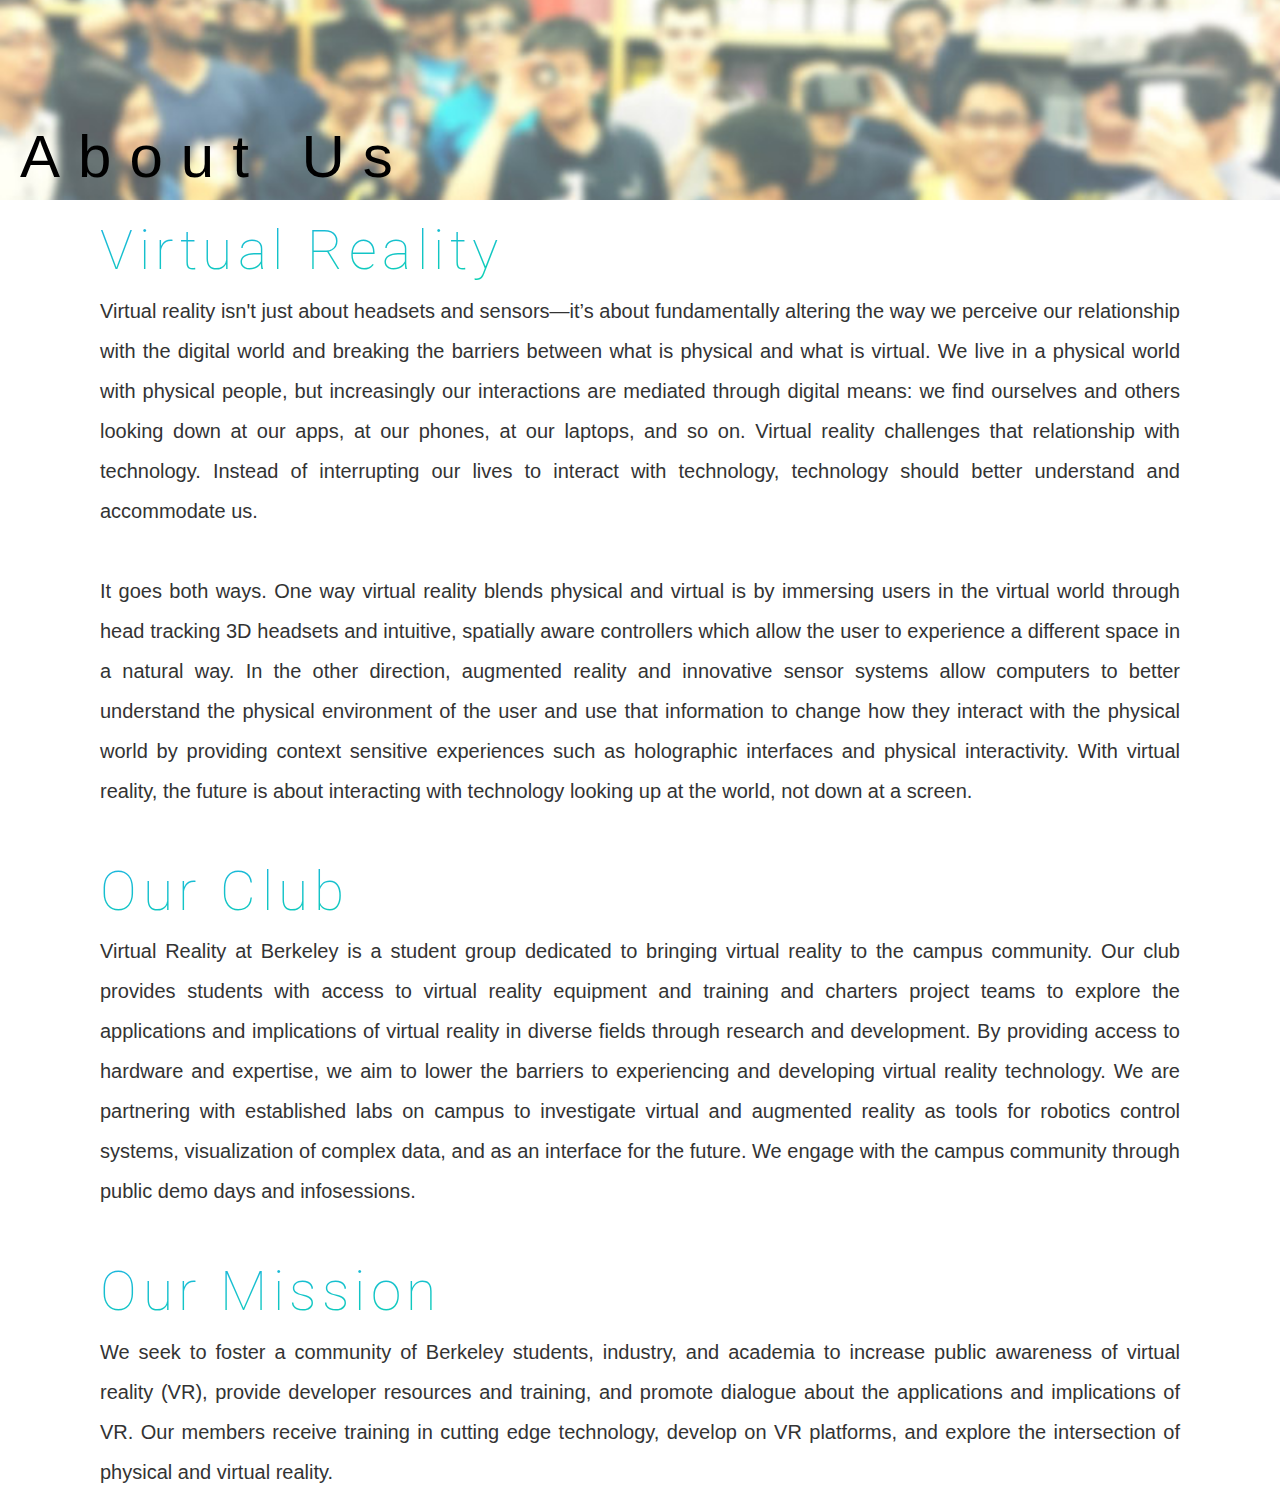
<file: about.html>
<html lang="en">
<head>
    <meta charset="utf-8">
    <meta http-equiv="X-UA-Compatible" content="IE=edge">
    <meta name="viewport" content="width=device-width, initial-scale=1">
    <!--[if lt IE 9]>
      <script>
        document.createElement('video');
      </script>
    <![endif]-->
    <!-- The above 3 meta tags *must* come first in the head; any other head content must come *after* these tags -->
    <title>About: Virtual Reality at Berkeley</title>
    <link rel="icon" href="http://vr.berkeley.edu/favicon.ico" type="image/x-icon">

    <!-- Bootstrap -->
    <link rel="stylesheet" type="text/css" href="css/aboutstyle.css">
    <link href="css/bootstrap.min.css" rel="stylesheet">

    <! -- Custom Fonts -->
    <link href='https://fonts.googleapis.com/css?family=Roboto:400,100,500,700,300italic,100italic,300' rel='stylesheet' type='text/css'>

    <!-- HTML5 shim and Respond.js for IE8 support of HTML5 elements and media queries -->
    <!-- WARNING: Respond.js doesn't work if you view the page via file:// -->
    <!--[if lt IE 9]>
      <script src="https://oss.maxcdn.com/html5shiv/3.7.2/html5shiv.min.js"></script>
      <script src="https://oss.maxcdn.com/respond/1.4.2/respond.min.js"></script>
    <![endif]-->
</head>
<body>
<div class="headerimage">
	<span>About Us</span>
</div>
<div class="vr">
	<h1>Virtual Reality</h1>
	<p>Virtual reality isn't just about headsets and sensors—it’s about fundamentally altering the way we perceive our relationship with the digital world and breaking the barriers between what is physical and what is virtual. We live in a physical world with physical people, but increasingly our interactions are mediated through digital means: we find ourselves and others looking down at our apps, at our phones, at our laptops, and so on. Virtual reality challenges that relationship with technology. Instead of interrupting our lives to interact with technology, technology should better understand and accommodate us.
	<br><br>
	It goes both ways. One way virtual reality blends physical and virtual is by immersing users in the virtual world through head tracking 3D headsets and intuitive, spatially aware controllers which allow the user to experience a different space in a natural way. In the other direction, augmented reality and innovative sensor systems allow computers to better understand the physical environment of the user and use that information to change how they interact with the physical world by providing context sensitive experiences such as holographic interfaces and physical interactivity. With virtual reality, the future is about interacting with technology looking up at the world, not down at a screen.</p>
</div>
<br>
<div class="ourclub">
	<h1>Our Club</h1>
	<p>Virtual Reality at Berkeley is a student group dedicated to bringing virtual reality to the campus community. Our club provides students with access to virtual reality equipment and training and charters project teams to explore the applications and implications of virtual reality in diverse fields through research and development. By providing access to hardware and expertise, we aim to lower the barriers to experiencing and developing virtual reality technology. We are partnering with established labs on campus to investigate virtual and augmented reality as tools for robotics control systems, visualization of complex data, and as an interface for the future. We engage with the campus community through public demo days and infosessions.</p>
</div>
<br>
<div class="mission">
	<h1>Our Mission</h1>
	<p>We seek to foster a community of Berkeley students, industry, and academia to increase public awareness of virtual reality (VR), provide developer resources and training, and promote dialogue about the applications and implications of VR. Our members receive training in cutting edge technology, develop on VR platforms, and explore the intersection of physical and virtual reality.</p>
</div>


</body>
</html>
</file>
<file: css/aboutstyle.css>
html {
	height: 100%;
}


body {
	padding: 0;
	margin: 0;
	min-height: 100%;
    font-family: 'Roboto', sans-serif;
    font-weight: 100;
}

.headerimage {
	width:100%;
	height:200px;
	background-image:url("../photos/funny22.jpg");
	background-size:cover;
	background-position: center;
	position: relative;
}

.headerimage span {
	position: absolute;
	bottom: 0;
	color: black;
	font-size: 60px;
	margin-left: 20px;
	letter-spacing: .3em;

}
.vr {
	text-align: center;
	padding-left: 100px;
	padding-right: 100px;
	font-size: 20px;
	text-align: justify;
	font-weight: 300;
	line-height: 2em;
}

.ourclub {
	text-align: center;
	padding-left: 100px;
	padding-right: 100px;
	font-size: 20px;
	text-align: justify;
	font-weight: 300;
	line-height: 2em;
}

.mission {
	text-align: center;
	padding-left: 100px;
	padding-right: 100px;
	font-size: 20px;
	text-align: justify;
	font-weight: 300;
	line-height: 2em;
}
.vr h1{

	font-family: 'Roboto', sans-serif;
	font-weight: 100;
	letter-spacing: .1em;
	background: -webkit-linear-gradient(left top, #1DB3E2, #03DF9B); /* For Safari 5.1 to 6.0 */
	background: -o-linear-gradient(bottom right, #1DB3E2, #03DF9B); /* For Opera 11.1 to 12.0 */
	background: -moz-linear-gradient(bottom right, #1DB3E2, #03DF9B); /* For Firefox 3.6 to 15 */
	background: linear-gradient(to bottom right,#1DB3E2, #03DF9B); /* Standard syntax */
	-webkit-background-clip: text;
	-webkit-text-fill-color: transparent;
	font-size: 55px;
}

.ourclub h1 {
	font-family: 'Roboto', sans-serif;
	font-weight: 100;
	letter-spacing: .1em;
	background: -webkit-linear-gradient(left top, #1DB3E2, #03DF9B); /* For Safari 5.1 to 6.0 */
	background: -o-linear-gradient(bottom right, #1DB3E2, #03DF9B); /* For Opera 11.1 to 12.0 */
	background: -moz-linear-gradient(bottom right, #1DB3E2, #03DF9B); /* For Firefox 3.6 to 15 */
	background: linear-gradient(to bottom right,#1DB3E2, #03DF9B); /* Standard syntax */
	-webkit-background-clip: text;
	-webkit-text-fill-color: transparent;
	font-size: 55px;
}

.mission h1{
	font-family: 'Roboto', sans-serif;
	font-weight: 100;
	letter-spacing: .1em;
	background: -webkit-linear-gradient(left top, #1DB3E2, #03DF9B); /* For Safari 5.1 to 6.0 */
	background: -o-linear-gradient(bottom right, #1DB3E2, #03DF9B); /* For Opera 11.1 to 12.0 */
	background: -moz-linear-gradient(bottom right, #1DB3E2, #03DF9B); /* For Firefox 3.6 to 15 */
	background: linear-gradient(to bottom right,#1DB3E2, #03DF9B); /* Standard syntax */
	-webkit-background-clip: text;
	-webkit-text-fill-color: transparent;
	font-size: 55px;	
}
</file>
